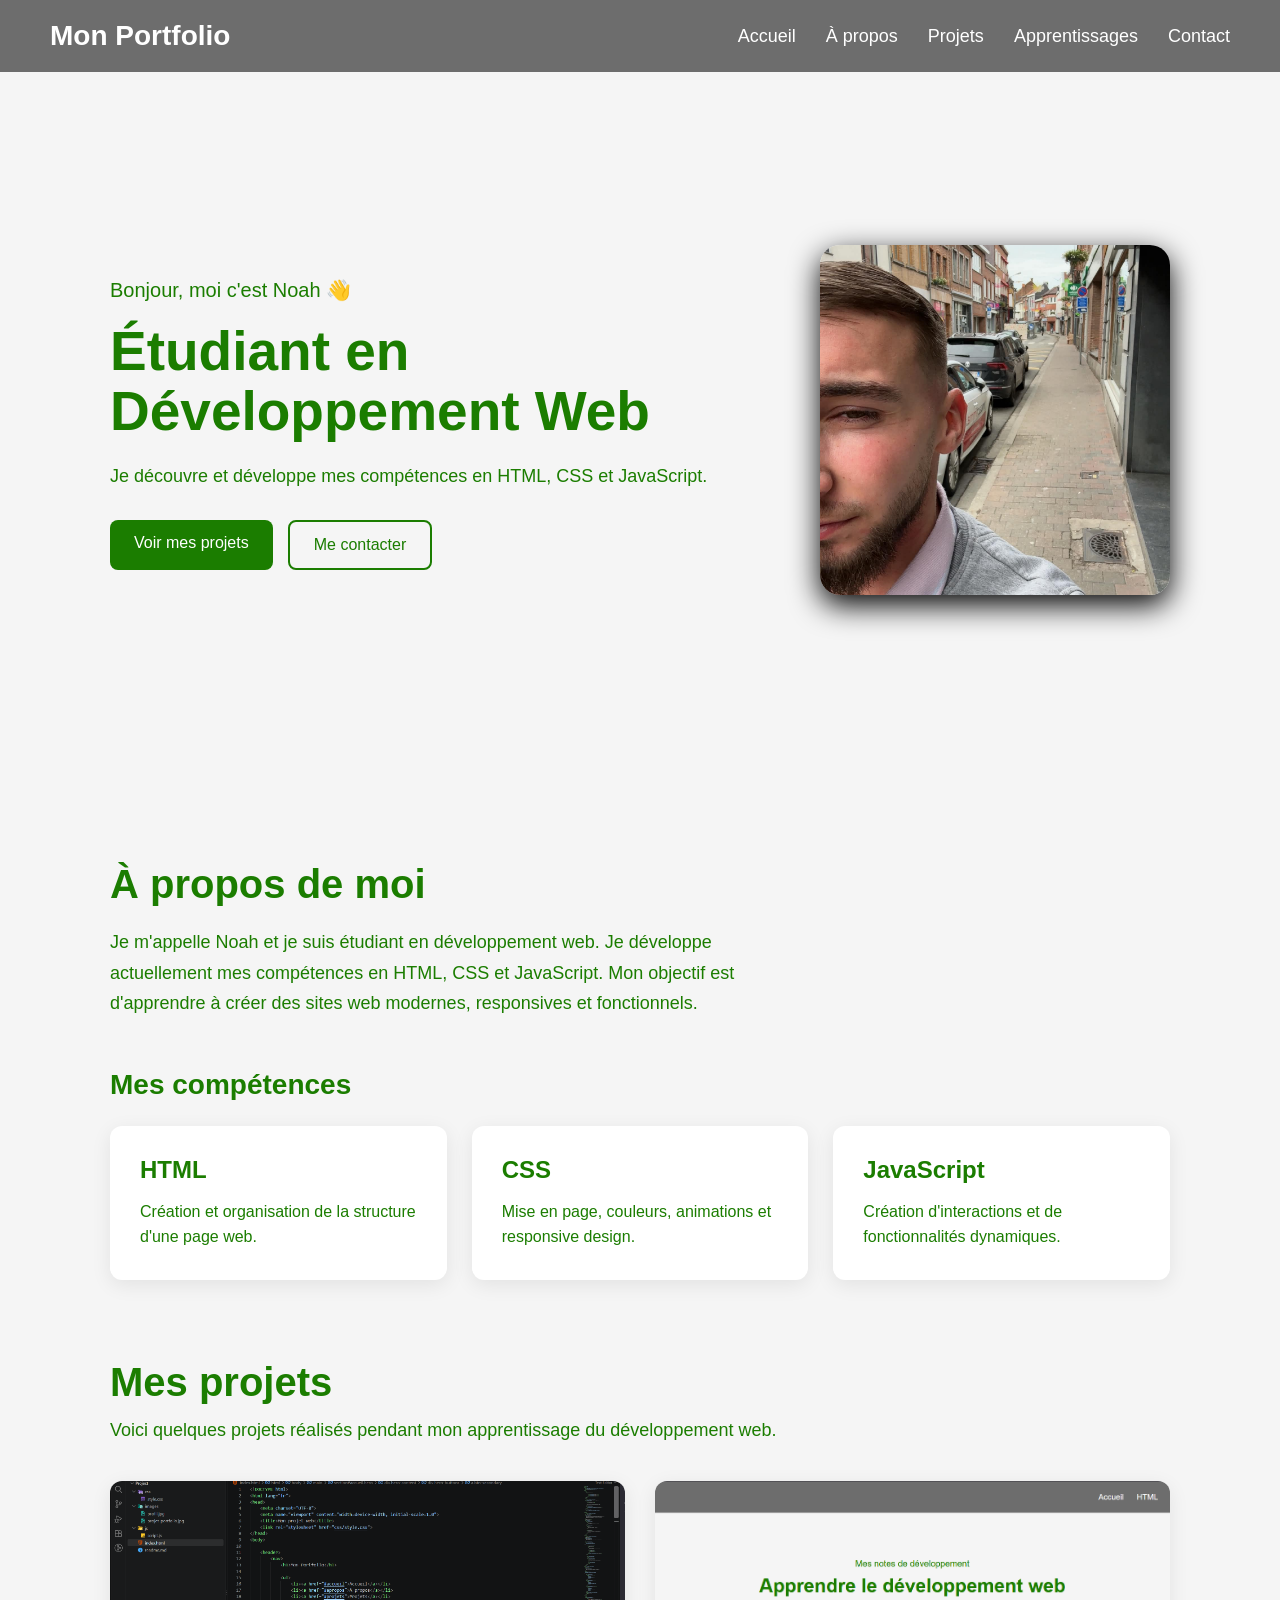
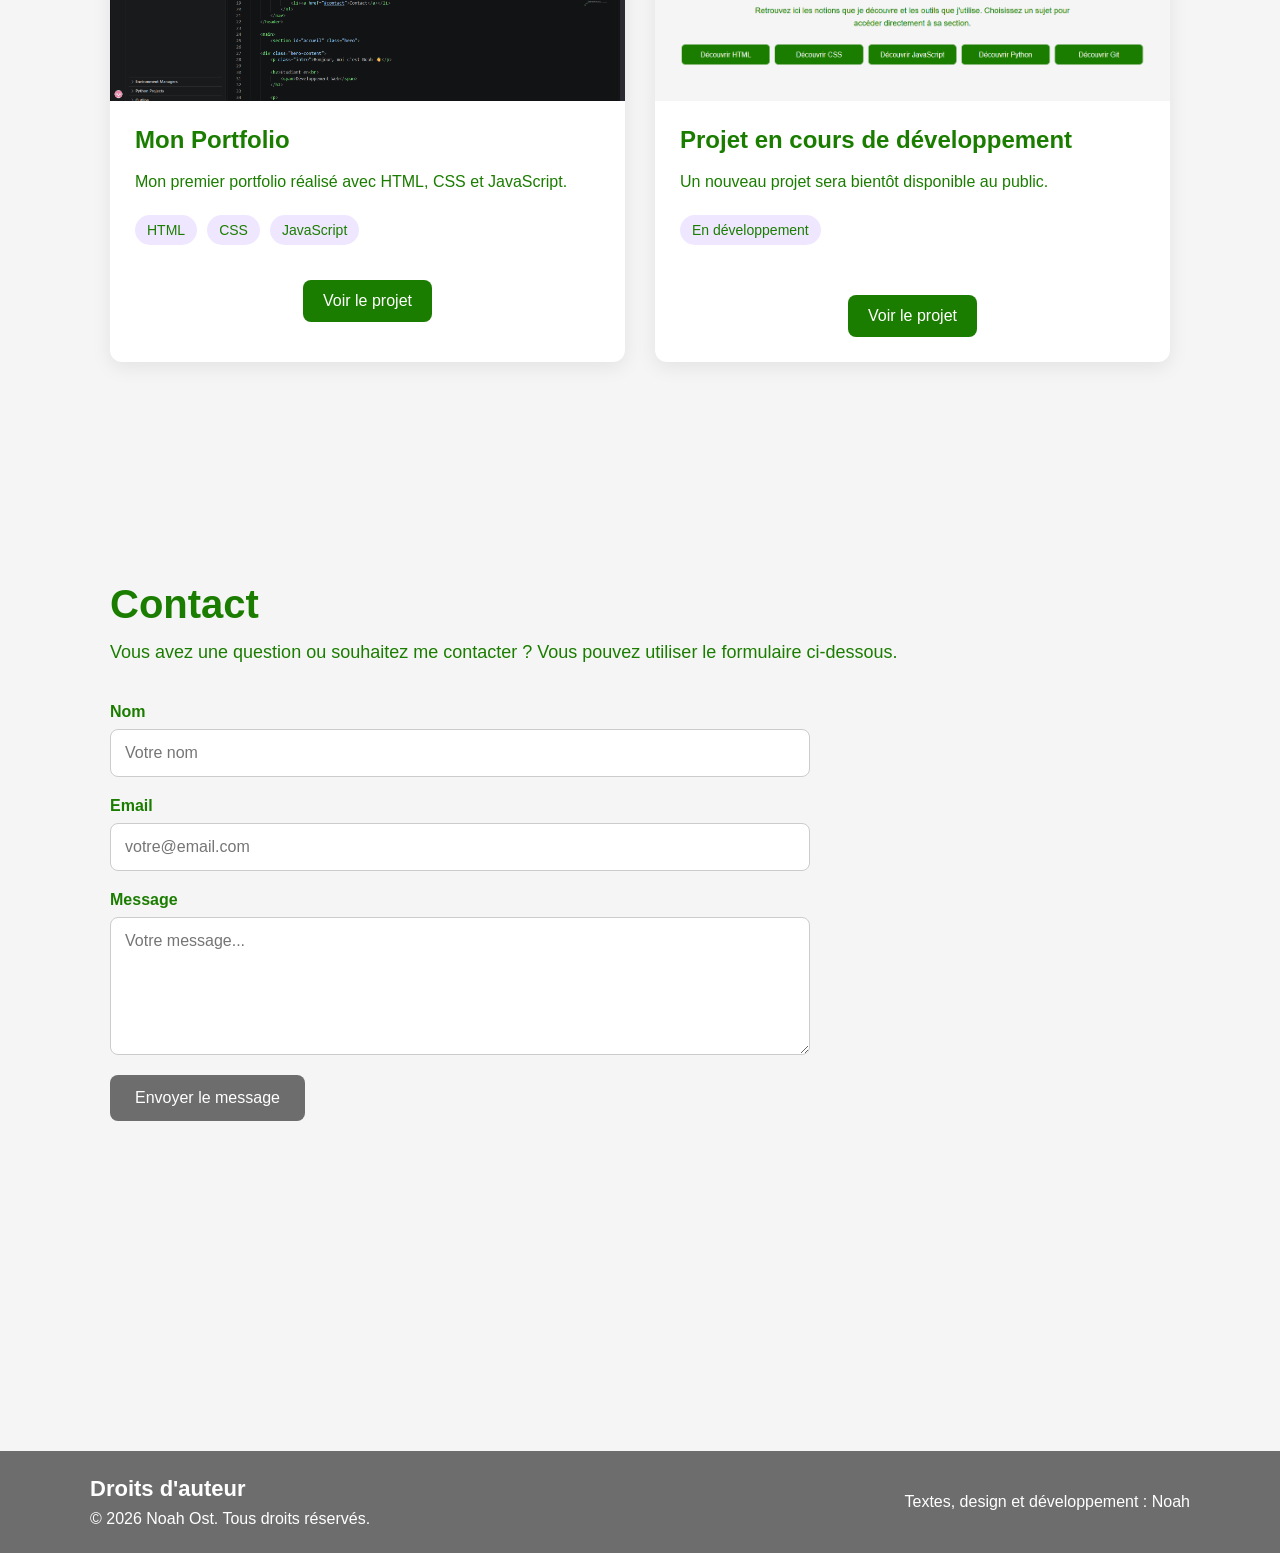
<file: index.html>
<!DOCTYPE html>
<html lang="fr">
<head>
    <meta charset="UTF-8">
    <meta name="viewport" content="width=device-width, initial-scale=1.0">
    <title>Mon projet web</title>
    <link rel="stylesheet" href="css/style.css">
</head>
<body>

    <header>
        <nav>
            <h1>Mon Portfolio</h1>

            <ul>
                <li><a href="#accueil">Accueil</a></li>
                <li><a href="#apropos">À propos</a></li>
                <li><a href="#projets">Projets</a></li>
                <li><a href="apprentissage.html">Apprentissages</a></li>
                <li><a href="#contact">Contact</a></li>
            </ul>
        </nav>
    </header>

    <main>
        <section id="accueil" class="hero">

    <div class="hero-content">
        <p class="intro">Bonjour, moi c'est Noah 👋</p>

        <h2>Étudiant en<br>
            <span>Développement Web</span>
        </h2>

        <p>
            Je découvre et développe mes compétences en HTML,
            CSS et JavaScript.
        </p>

        <div class="hero-buttons">
            <a href="#projets" class="btn">Voir mes projets</a>
            <a href="#contact" class="btn-secondary">Me contacter</a>
        </div>
    </div>

    <div class="hero-image">
        <img src="images/profil.jpg" alt="Photo de profil">
    </div>


</section>

        <section id="apropos" class="about">

    <h2>À propos de moi</h2>

    <p class="about-text">
        Je m'appelle Noah et je suis étudiant en développement web.
        Je développe actuellement mes compétences en HTML, CSS et JavaScript.
        Mon objectif est d'apprendre à créer des sites web modernes,
        responsives et fonctionnels.
    </p>

    <h3>Mes compétences</h3>

    <div class="skills">

        <div class="skill-card">
            <h4>HTML</h4>
            <p>
                Création et organisation de la structure
                d'une page web.
            </p>
        </div>

        <div class="skill-card">
            <h4>CSS</h4>
            <p>
                Mise en page, couleurs, animations
                et responsive design.
            </p>
        </div>

        <div class="skill-card">
            <h4>JavaScript</h4>
            <p>
                Création d'interactions et de fonctionnalités
                dynamiques.
            </p>
        </div>

    </div>

<section id="projets" class="projects">

    <h2>Mes projets</h2>

    <p class="projects-intro">
        Voici quelques projets réalisés pendant mon apprentissage
        du développement web.
    </p>

    <div class="projects-grid">

        <div class="project-card">
            <div class="project-image">
                <img src="images/code.jpg" alt="Aperçu de mon portfolio">
            </div>

            <div class="project-content">
                <h3>Mon Portfolio</h3>
                <p>
                    Mon premier portfolio réalisé avec HTML,
                    CSS et JavaScript.
                </p>
                <div class="technologies">
                    <span>HTML</span>
                    <span>CSS</span>
                    <span>JavaScript</span>
                </div>
                <a href="#" class="project-btn">Voir le projet</a>
            </div>
        </div>

        <div class="project-card">
            <div class="project-image">
                <img src="images/apprentissage.jpg" alt="Aperçu du projet Mon Blog Info">
            </div>

            <div class="project-content">
                <h3>Projet en cours de développement</h3>
                <p>
                    Un nouveau projet sera bientôt disponible au public.
                </p>
                <div class="technologies">
                    <span>En développement</span>
                </div>
            </div>
            <a href="apprentissage.html" class="project-btn">Voir le projet</a>
        </div>

    </div>

</section>

<section id="contact" class="contact">

    <h2>Contact</h2>

    <p class="contact-intro">
        Vous avez une question ou souhaitez me contacter ?
        Vous pouvez utiliser le formulaire ci-dessous.
    </p>

    <form
    class="contact-form"
    action="https://formspree.io/f/xoeqwgvb"
    method="POST"
    target="_blank"
>

        <div class="form-group">
            <label for="name">Nom</label>
            <input
                type="text"
                id="name"
                name="name"
                placeholder="Votre nom"
                required
            >
        </div>

        <div class="form-group">
            <label for="email">Email</label>
            <input
                type="email"
                id="email"
                name="email"
                placeholder="votre@email.com"
                required
            >
        </div>

        <div class="form-group">
            <label for="message">Message</label>

            <textarea
                id="message"
                name="message"
                rows="6"
                placeholder="Votre message..."
                required
            ></textarea>
        </div>

        <button type="submit" class="contact-btn">
            Envoyer le message
        </button>

    </form>

</section>
    </main>

    <footer class="site-footer">
        <div class="footer-content">
            <div>
                <h2>Droits d'auteur</h2>
                <p>&copy; 2026 Noah Ost. Tous droits réservés.</p>
            </div>

            <ul class="copyright-details">
                <li>Textes, design et développement : Noah</li>
            </ul>
        </div>
    </footer>

</body>
</html>
</file>
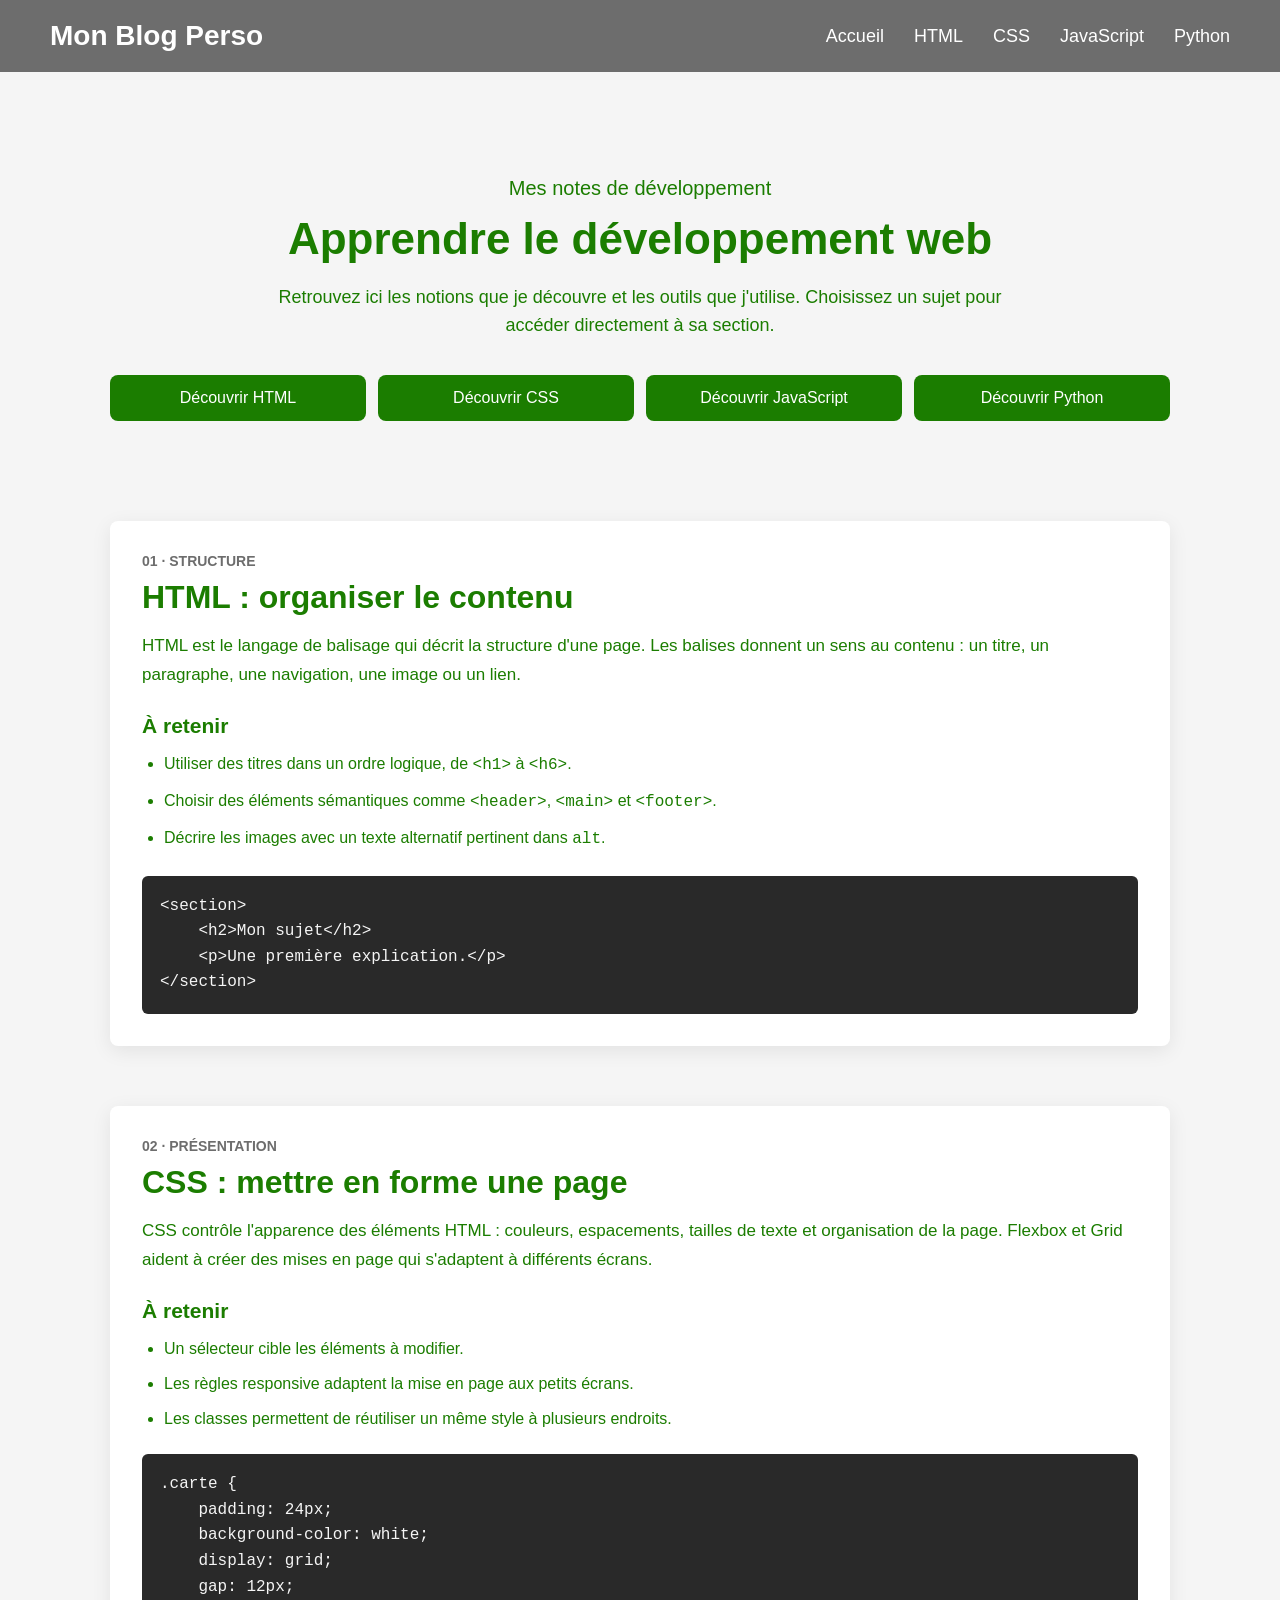
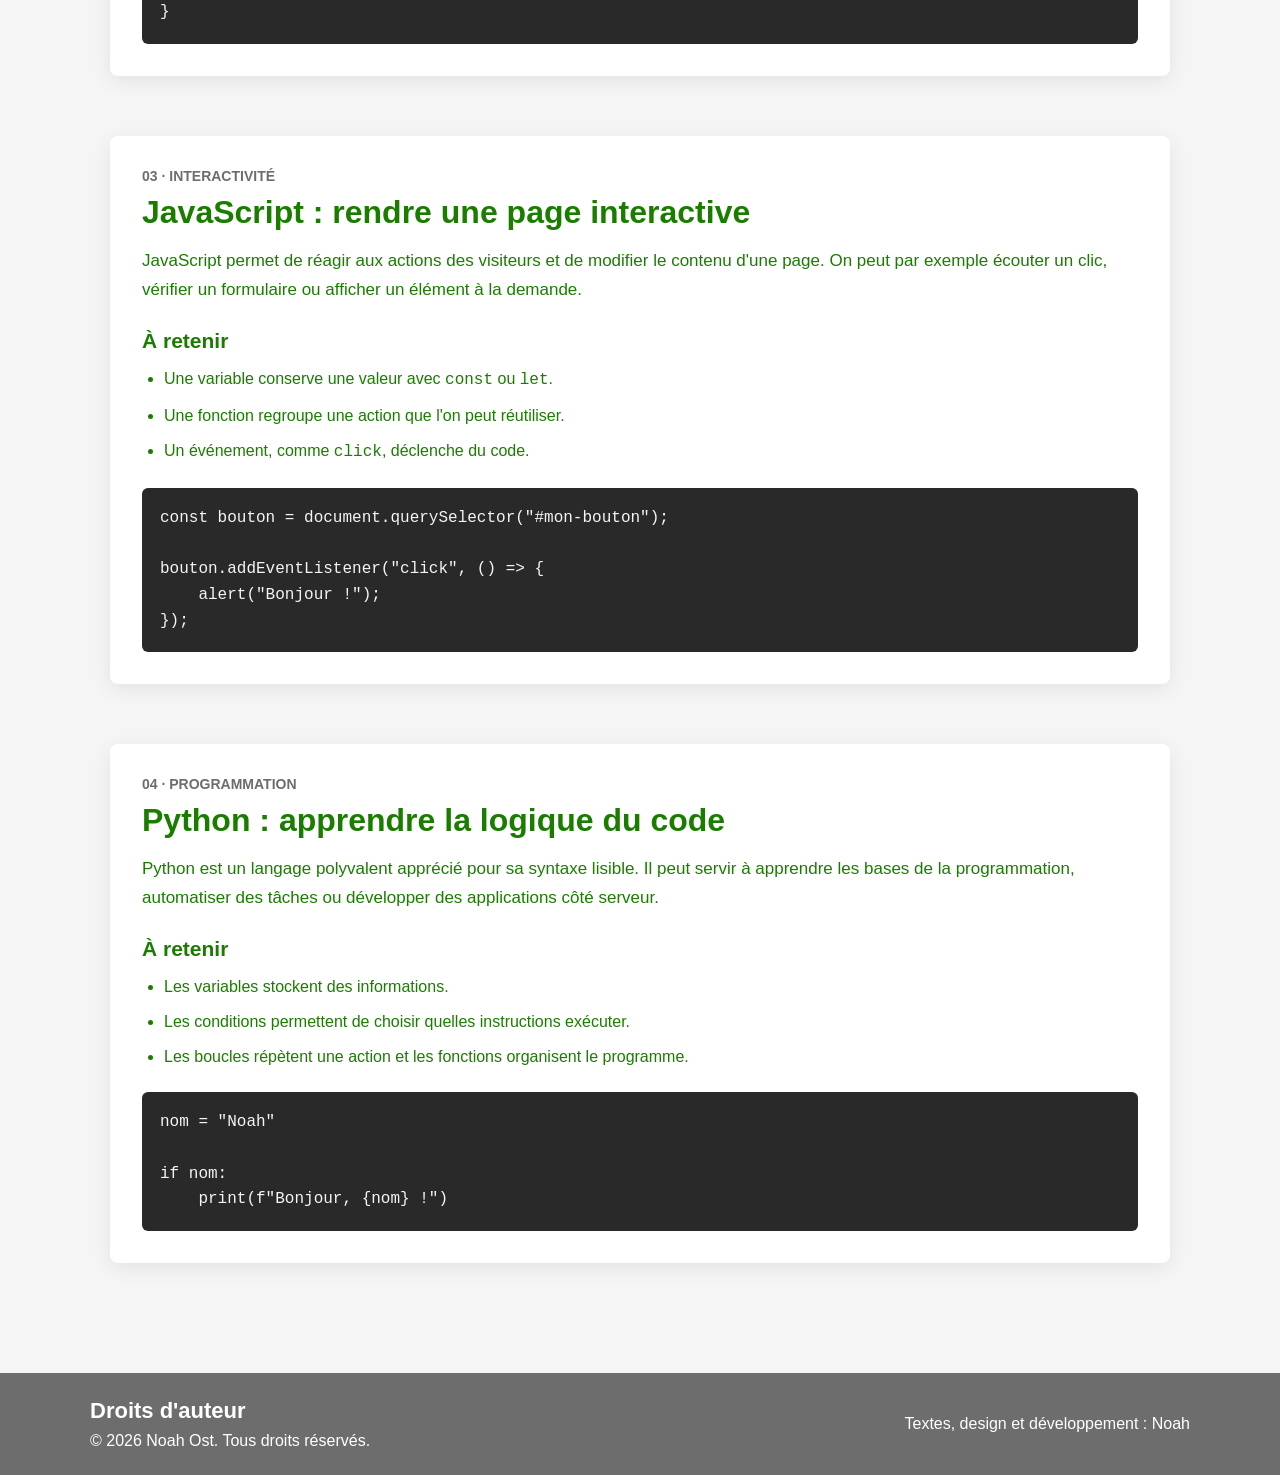
<file: apprentissage.html>
<!DOCTYPE html>
<html lang="fr">
<head>
    <meta charset="UTF-8">
    <meta name="viewport" content="width=device-width, initial-scale=1.0">
    <meta name="description" content="Mes notes et apprentissages en HTML, CSS, JavaScript, Python.">
    <title>Mes apprentissages | Mon Blog Info</title>
    <link rel="stylesheet" href="css/style.css">
</head>
<body>

    <header>
        <nav>
            <h1>Mon Blog Perso</h1>
            <ul>
                <li><a href="index.html">Accueil</a></li>
                <li><a href="#html">HTML</a></li>
                <li><a href="#css">CSS</a></li>
                <li><a href="#javascript">JavaScript</a></li>
                <li><a href="#python">Python</a></li>
            </ul>
        </nav>
    </header>

    <main class="learning-main">
        <section class="learning-intro">
            <p class="intro">Mes notes de développement</p>
            <h2>Apprendre le <span>développement web</span></h2>
            <p>
                Retrouvez ici les notions que je découvre et les outils que j'utilise.
                Choisissez un sujet pour accéder directement à sa section.
            </p>

            <nav class="topic-nav" aria-label="Choisir un sujet">
                <a href="#html">Découvrir HTML</a>
                <a href="#css">Découvrir CSS</a>
                <a href="#javascript">Découvrir JavaScript</a>
                <a href="#python">Découvrir Python</a>
            </nav>
        </section>

        <section id="html" class="learning-topic">
            <p class="topic-label">01 · Structure</p>
            <h2>HTML : organiser le contenu</h2>
            <p>
                HTML est le langage de balisage qui décrit la structure d'une page.
                Les balises donnent un sens au contenu : un titre, un paragraphe,
                une navigation, une image ou un lien.
            </p>
            <h3>À retenir</h3>
            <ul>
                <li>Utiliser des titres dans un ordre logique, de <code>&lt;h1&gt;</code> à <code>&lt;h6&gt;</code>.</li>
                <li>Choisir des éléments sémantiques comme <code>&lt;header&gt;</code>, <code>&lt;main&gt;</code> et <code>&lt;footer&gt;</code>.</li>
                <li>Décrire les images avec un texte alternatif pertinent dans <code>alt</code>.</li>
            </ul>
            <pre><code>&lt;section&gt;
    &lt;h2&gt;Mon sujet&lt;/h2&gt;
    &lt;p&gt;Une première explication.&lt;/p&gt;
&lt;/section&gt;</code></pre>
        </section>

        <section id="css" class="learning-topic">
            <p class="topic-label">02 · Présentation</p>
            <h2>CSS : mettre en forme une page</h2>
            <p>
                CSS contrôle l'apparence des éléments HTML : couleurs, espacements,
                tailles de texte et organisation de la page. Flexbox et Grid aident
                à créer des mises en page qui s'adaptent à différents écrans.
            </p>
            <h3>À retenir</h3>
            <ul>
                <li>Un sélecteur cible les éléments à modifier.</li>
                <li>Les règles responsive adaptent la mise en page aux petits écrans.</li>
                <li>Les classes permettent de réutiliser un même style à plusieurs endroits.</li>
            </ul>
            <pre><code>.carte {
    padding: 24px;
    background-color: white;
    display: grid;
    gap: 12px;
}</code></pre>
        </section>

        <section id="javascript" class="learning-topic">
            <p class="topic-label">03 · Interactivité</p>
            <h2>JavaScript : rendre une page interactive</h2>
            <p>
                JavaScript permet de réagir aux actions des visiteurs et de modifier
                le contenu d'une page. On peut par exemple écouter un clic, vérifier
                un formulaire ou afficher un élément à la demande.
            </p>
            <h3>À retenir</h3>
            <ul>
                <li>Une variable conserve une valeur avec <code>const</code> ou <code>let</code>.</li>
                <li>Une fonction regroupe une action que l'on peut réutiliser.</li>
                <li>Un événement, comme <code>click</code>, déclenche du code.</li>
            </ul>
            <pre><code>const bouton = document.querySelector("#mon-bouton");

bouton.addEventListener("click", () =&gt; {
    alert("Bonjour !");
});</code></pre>
        </section>

        <section id="python" class="learning-topic">
            <p class="topic-label">04 · Programmation</p>
            <h2>Python : apprendre la logique du code</h2>
            <p>
                Python est un langage polyvalent apprécié pour sa syntaxe lisible.
                Il peut servir à apprendre les bases de la programmation, automatiser
                des tâches ou développer des applications côté serveur.
            </p>
            <h3>À retenir</h3>
            <ul>
                <li>Les variables stockent des informations.</li>
                <li>Les conditions permettent de choisir quelles instructions exécuter.</li>
                <li>Les boucles répètent une action et les fonctions organisent le programme.</li>
            </ul>
            <pre><code>nom = "Noah"

if nom:
    print(f"Bonjour, {nom} !")</code></pre>
        </section>

    </main>

    <footer class="site-footer">
        <div class="footer-content">
            <div>
                <h2>Droits d'auteur</h2>
                <p>&copy; 2026 Noah Ost. Tous droits réservés.</p>
            </div>
            <ul class="copyright-details">
                <li>Textes, design et développement : Noah</li>
            </ul>
        </div>
    </footer>

</body>
</html>
</file>
<file: css/style.css>
/* Enlève les marges par défaut */
* {
    margin: 0;
    padding: 0;
    box-sizing: border-box;
}

body {
    font-family: Arial, sans-serif;
    background-color: #f5f5f5;
    color: #1b7d00;
}

/* HEADER */
header {
    background-color: #6d6d6d;
    color: white;
    padding: 20px 50px;
}

/* FOOTER */
.site-footer {
    background-color: #6d6d6d;
    color: white;
    padding: 25px 50px;
}

.footer-content {
    max-width: 1100px;
    margin: auto;
    display: flex;
    justify-content: space-between;
    align-items: center;
    gap: 24px;
}

.footer-content h2 {
    font-size: 22px;
    margin-bottom: 8px;
}

.copyright-details {
    list-style: none;
    text-align: right;
    line-height: 1.6;
}

/* BARRE DE NAVIGATION */
nav {
    display: flex;
    justify-content: space-between;
    align-items: center;
}

nav h1 {
    font-size: 28px;
}

/* MENU */
nav ul {
    display: flex;
    gap: 30px;
    list-style: none;
}

nav a {
    color: white;
    text-decoration: none;
    font-size: 18px;
}

nav a:hover {
    color: #1b7d00;
}

/* CONTENU */
main {
    max-width: 1100px;
    margin: auto;
    padding: 50px 20px;
}

section {
    margin-bottom: 60px;
}

section h2 {
    margin-bottom: 15px;
}



/* ACCEUIL */

.hero {
    min-height: 600px;
    display: flex;
    align-items: center;
}

.hero-content {
    max-width: 700px;
}

.hero .intro {
    font-size: 20px;
    margin-bottom: 15px;
}

.hero h2 {
    font-size: 55px;
    line-height: 1.1;
    margin-bottom: 20px;
}

.hero h2 span {
    color: #1b7d00;
}

.hero-content > p {
    font-size: 18px;
    line-height: 1.6;
}

/* BOUTONS */

.hero-buttons {
    display: flex;
    gap: 15px;
    margin-top: 30px;
}

.btn,
.btn-secondary {
    padding: 14px 24px;
    border-radius: 8px;
    text-decoration: none;
}

.btn {
    background-color: #1b7d00;
    color: white;
}

.btn-secondary {
    border: 2px solid #1b7d00;
    color: #1b7d00;
}

.btn:hover {
    background-color: #155c00;
}

.btn-secondary:hover {
    background-color: #155c00;
    color: white;
}


/* À PROPOS */

.about {
    padding: 80px 0;
}

.about h2 {
    font-size: 40px;
    margin-bottom: 20px;
}

.about-text {
    max-width: 700px;
    font-size: 18px;
    line-height: 1.7;
    margin-bottom: 50px;
}

.about h3 {
    font-size: 28px;
    margin-bottom: 25px;
}

/* COMPÉTENCES */

.skills {
    display: grid;
    grid-template-columns: repeat(3, 1fr);
    gap: 25px;
}

.skill-card {
    background-color: white;
    padding: 30px;
    border-radius: 12px;

    box-shadow: 0 5px 20px rgba(0, 0, 0, 0.08);

    transition: transform 0.3s ease;
}

.skill-card:hover {
    transform: translateY(-8px);
}

.skill-card h4 {
    font-size: 24px;
    color: #1b7d00;
    margin-bottom: 15px;
}

.skill-card p {
    line-height: 1.6;
}

/* PROJETS */

.projects {
    padding: 80px 0;
}

.projects h2 {
    font-size: 40px;
    margin-bottom: 15px;
}

.projects-intro {
    font-size: 18px;
    margin-bottom: 40px;
}

.projects-grid {
    display: grid;
    grid-template-columns: repeat(2, 1fr);
    gap: 30px;
}

.project-card {
    background-color: white;
    border-radius: 12px;
    overflow: hidden;
    box-shadow: 0 5px 20px rgba(0, 0, 0, 0.08);
}

.project-image {
    height: 200px;
    background-color: #1b7d00;

    display: flex;
    justify-content: center;
    align-items: center;

    color: white;
    font-size: 30px;
    font-weight: bold;
}

.project-content {
    padding: 25px;
}

.project-content h3 {
    font-size: 24px;
    margin-bottom: 15px;
}

.project-content p {
    line-height: 1.6;
    margin-bottom: 20px;
}

/* TECHNOLOGIES */

.technologies {
    display: flex;
    gap: 10px;
    margin-bottom: 25px;
}

.technologies span {
    background-color: #eee7ff;
    color: #1b7d00;

    padding: 7px 12px;
    border-radius: 20px;

    font-size: 14px;
}

/* BOUTON PROJET */

.project-btn {
    display: inline-block;

    background-color: #1b7d00;
    color: white;

    padding: 12px 20px;
    border-radius: 8px;

    text-decoration: none;
}

.project-card > .project-btn {
    display: block;
    width: fit-content;
    margin: 0 auto 25px;
}

.project-content > .project-btn {
    display: block;
    width: fit-content;
    margin: 0 auto;
    transform: translateY(10px);
}

.project-btn:hover {
    background-color: #6525d3;
}

/* APPRENTISSAGES */
.learning-intro {
    padding: 55px 0 20px;
    text-align: center;
}

.learning-intro .intro {
    font-size: 20px;
    margin-bottom: 14px;
}

.learning-intro h2 {
    font-size: 44px;
    line-height: 1.15;
    margin-bottom: 18px;
}

.learning-intro h2 span {
    color: #1b7d00;
}

.learning-intro > p:not(.intro) {
    max-width: 760px;
    margin: 0 auto;
    font-size: 18px;
    line-height: 1.6;
}

.topic-nav {
    display: grid;
    grid-template-columns: repeat(auto-fit, minmax(150px, 1fr));
    gap: 12px;
    margin: 35px 0 20px;
}

.topic-nav a {
    display: block;
    padding: 14px 16px;
    border-radius: 8px;
    background-color: #1b7d00;
    color: white;
    text-decoration: none;
    font-size: 16px;
    transition: background-color 0.2s ease, transform 0.2s ease;
}

.topic-nav a:hover {
    background-color: #155c00;
    transform: translateY(-2px);
}

.learning-topic {
    padding: 32px;
    border-radius: 8px;
    background-color: white;
    box-shadow: 0 5px 20px rgba(0, 0, 0, 0.08);
    scroll-margin-top: 24px;
}

.topic-label {
    margin-bottom: 10px;
    color: #6d6d6d;
    font-size: 14px;
    font-weight: bold;
    text-transform: uppercase;
}

.learning-topic h2 {
    color: #1b7d00;
    font-size: 32px;
    margin-bottom: 16px;
}

.learning-topic p:not(.topic-label) {
    font-size: 17px;
    line-height: 1.7;
}

.learning-topic h3 {
    margin: 24px 0 12px;
    font-size: 21px;
}

.learning-topic ul {
    padding-left: 22px;
    line-height: 1.7;
}

.learning-topic li {
    margin-bottom: 8px;
}

.learning-topic code {
    font-family: Consolas, "Courier New", monospace;
}

.learning-topic pre {
    overflow-x: auto;
    margin-top: 22px;
    padding: 18px;
    border-radius: 6px;
    background-color: #292929;
    color: #f5f5f5;
    line-height: 1.6;
}


/* RESPONSIVE TABLETTE */

@media (max-width: 900px) {

    .footer-content {
        flex-direction: column;
        align-items: flex-start;
    }

    .copyright-details {
        text-align: left;
    }

    nav {
        flex-direction: column;
        gap: 20px;
    }

    nav ul {
        flex-wrap: wrap;
        justify-content: center;
    }

    .skills {
        grid-template-columns: repeat(2, 1fr);
    }

    .projects-grid {
        grid-template-columns: 1fr;
    }

    .hero h2 {
        font-size: 45px;
    }

    .learning-intro h2 {
        font-size: 38px;
    }
}

@media (max-width: 600px) {
    .learning-topic {
        padding: 24px 20px;
    }

    .learning-topic h2 {
        font-size: 27px;
    }

    .learning-intro h2 {
        font-size: 34px;
    }
}

/* CONTACT */

.contact {
    padding: 80px 0;
}

.contact h2 {
    font-size: 40px;
    margin-bottom: 15px;
}

.contact-intro {
    font-size: 18px;
    margin-bottom: 40px;
}

.contact-form {
    max-width: 700px;
}

.form-group {
    display: flex;
    flex-direction: column;
    margin-bottom: 20px;
}

.form-group label {
    margin-bottom: 8px;
    font-weight: bold;
}

.form-group input,
.form-group textarea {
    padding: 14px;

    border: 1px solid #ccc;
    border-radius: 8px;

    font-size: 16px;
    font-family: Arial, sans-serif;

    outline: none;
}

.form-group input:focus,
.form-group textarea:focus {
    border-color: #6d6d6d;
}

.contact-btn {
    background-color: #6d6d6d;
    color: white;

    border: none;
    border-radius: 8px;

    padding: 14px 25px;

    font-size: 16px;
    cursor: pointer;
}

.contact-btn:hover {
    background-color: #6525d3;
}


/* Image Photo de profile */

.hero {
    min-height: 600px;

    display: flex;
    align-items: center;
    justify-content: space-between;

    gap: 50px;
}

.hero-content {
    max-width: 650px;
}

.hero-image img {
    width: 350px;
    height: 350px;

    object-fit: cover;

    border-radius: 20px;

    box-shadow: 0 10px 30px rgb(0, 0, 0);
}

/* Image Photo a propos Projet 1 */

.project-image {
    height: 220px;
    overflow: hidden;
}

.project-image img {
    width: 100%;
    height: 100%;

    object-fit: cover;

    transition: transform 0.3s ease;
}

.project-card:hover .project-image img {
    transform: scale(1.05);
}
</file>
